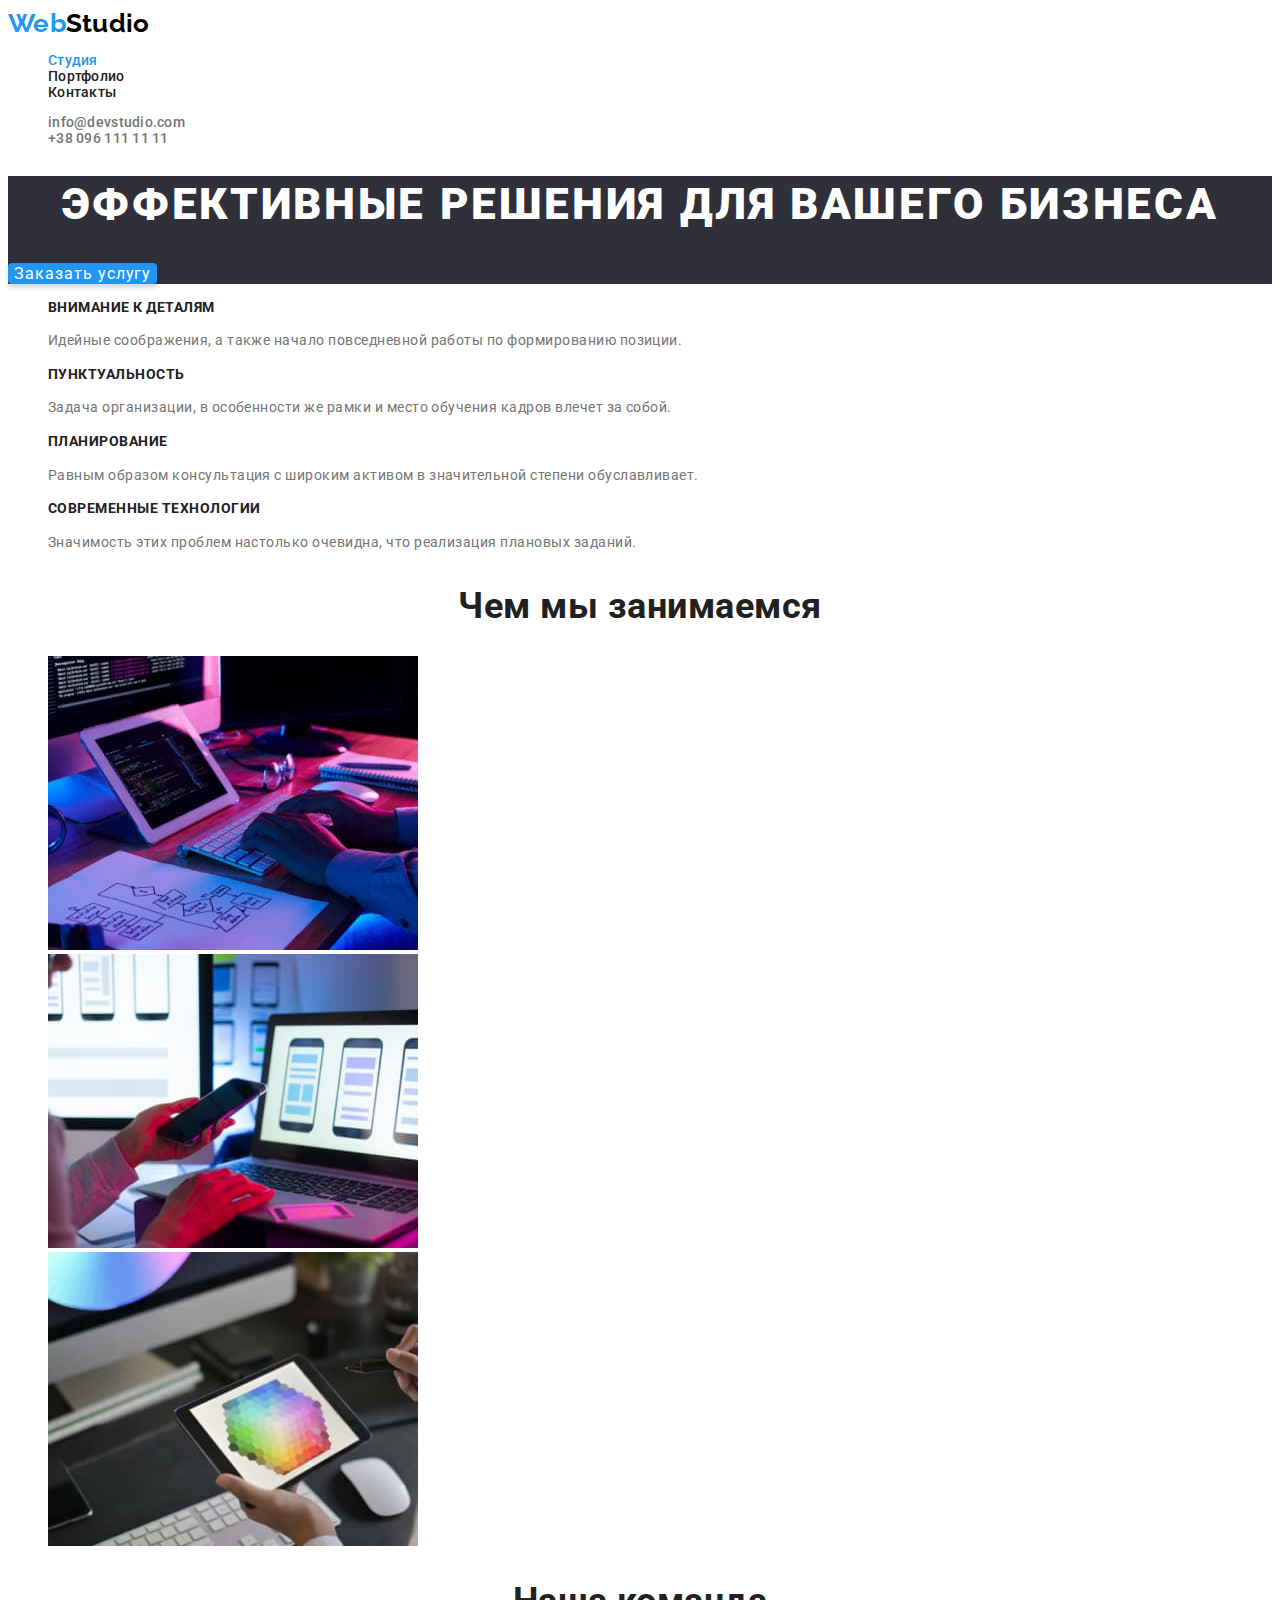
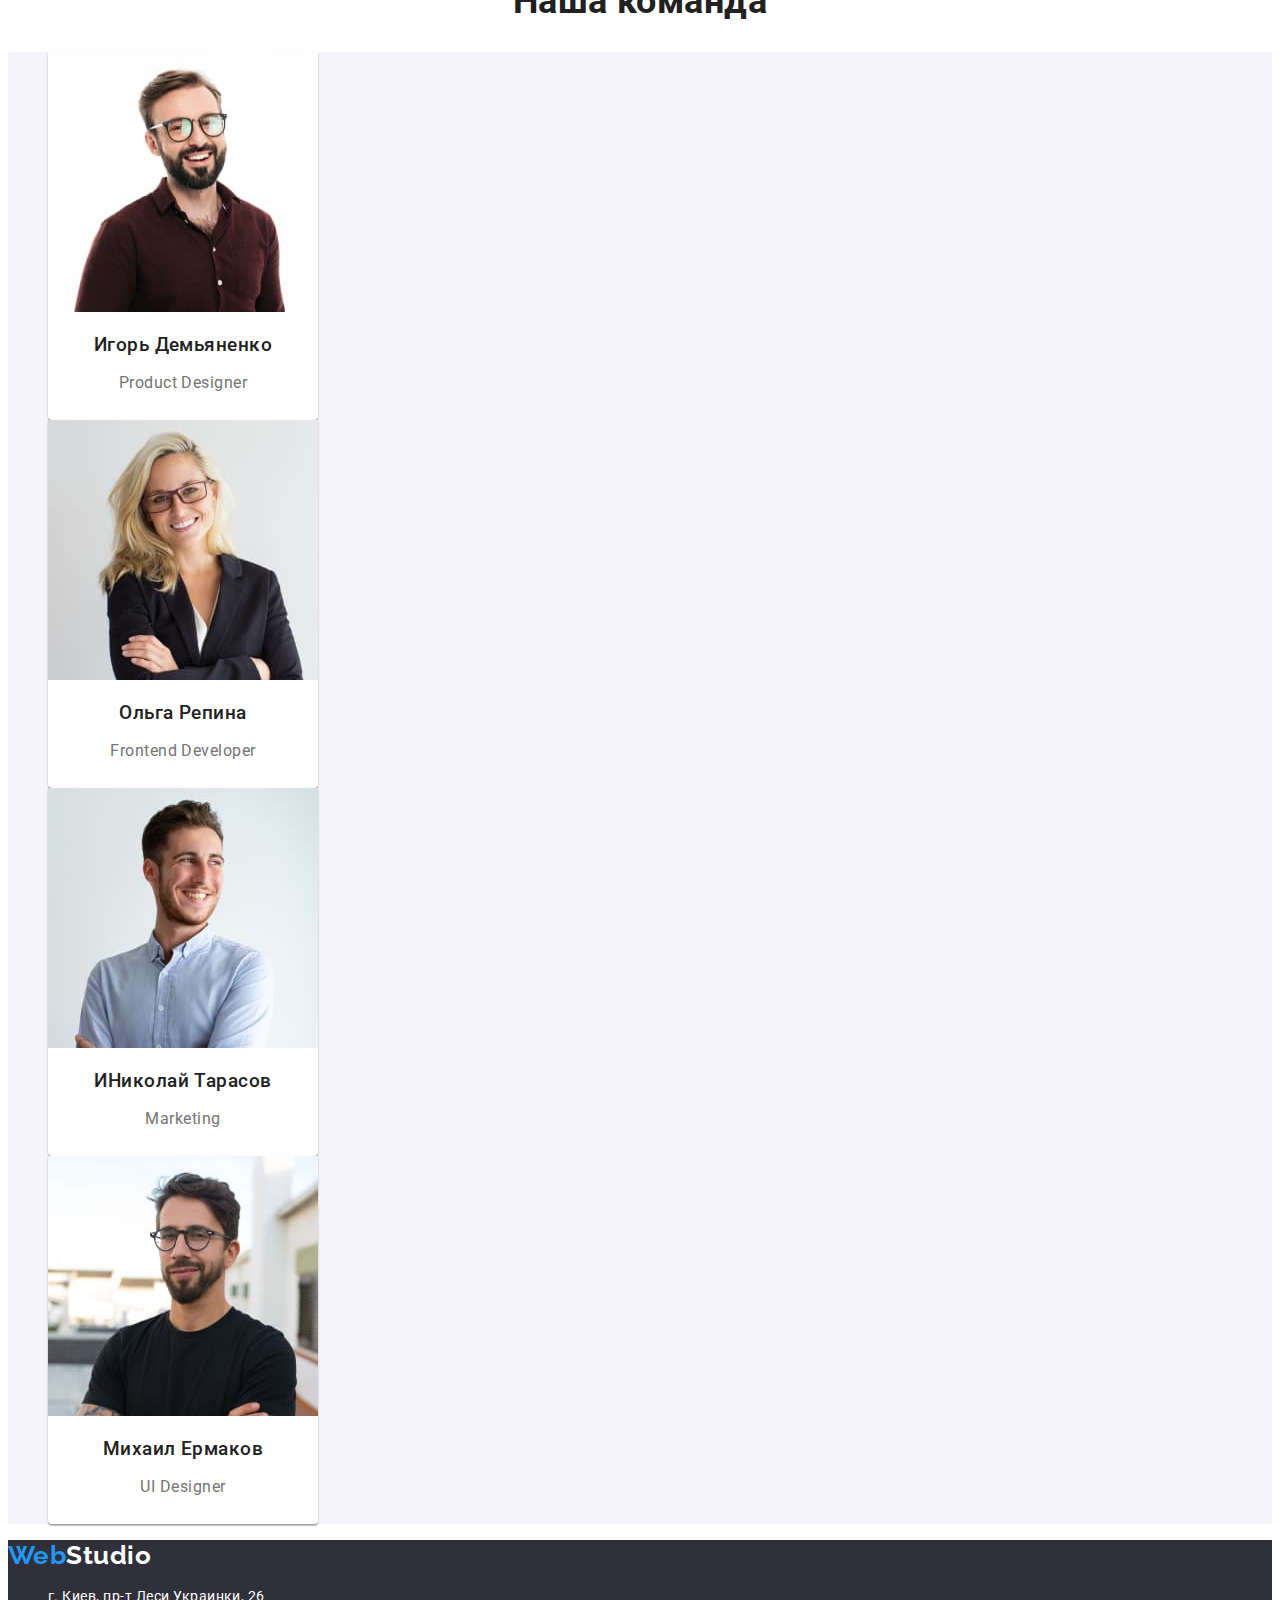
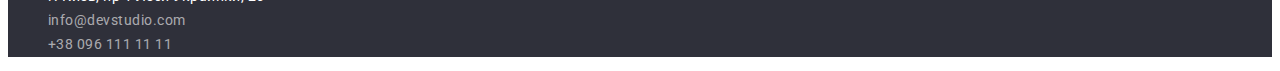
<file: index.html>
<!DOCTYPE html>
<html lang="ru">
<head>
	<meta charset="UTF-8">
	<meta http-equiv="X-UA-Compatible" content="IE=edge">
	<meta name="viewport" content="width=device-width, initial-scale=1.0">
	<title>studio</title>
	<link rel="preconnect" href="https://fonts.googleapis.com">
	<link rel="preconnect" href="https://fonts.gstatic.com" crossorigin>
	<link href="https://fonts.googleapis.com/css2?family=Raleway:wght@700&family=Roboto:wght@400;500;700;900&display=swap"
		rel="stylesheet">
	<link rel="stylesheet" href="css/style.css">
</head>
<body>
	<!-- ! header -->
		<header>
			<nav class="nav">
				<a class="logo" href="./index.html"><span class="logo-first-words">Web</span>Studio</a>
		
				<ul class="nav-list ">
					<li><a class="nav-link  link-active link" href="./index.html">Студия</a></li>
					<li><a class="nav-link link " href="./portfolio.html">Портфолио</a></li>
					<li><a class="nav-link link " href="contact">Контакты</a></li>
				</ul>
		
			</nav>
			<ul class="contact-list nav" >
				<li><a class="contact-link link" href="mailto:info@devstudio.com">info@devstudio.com</a></li>
				<li><a class="contact-link link" href="tel:+380961111111">+38 096 111 11 11</a></li>
			</ul>
		</header>
</header>
<!--! main -->
<main>
	<!-- !Hero -->

		<section class="hero">
			<h1 class="hero-title">Эффективные решения для вашего бизнеса</h1>
			<button class="button" type="button">Заказать услугу</button>
		</section>



	<!--! Peculiarities -->
<section class="peculiarities">
	<h2 class="visually-title" >Особенности</h2>
	<ul class="feature">
		<li>
			<h3 class="feature-title">Внимание к деталям</h3>
			<p class="feature-text">Идейные соображения, а также начало повседневной работы по формированию позиции.</p>
		</li>
		<li>
			<h3 class="feature-title">Пунктуальность</h3>
			<p class="feature-text">Задача организации, в особенности же рамки и место обучения кадров влечет за собой.</p>
		</li>
		<li>
			<h3 class="feature-title">Планирование</h3>
			<p class="feature-text">Равным образом консультация с широким активом в значительной степени обуславливает.</p>
		</li>
		<li>
			<h3 class="feature-title">Современные технологии</h3>
			<p class="feature-text">Значимость этих проблем настолько очевидна, что реализация плановых заданий.</p>
		</li>
	</ul>
</section>

<!-- ! What are we doing -->
<section>
<h2 class="section-title">Чем мы занимаемся</h2>

	<ul class="applications">
		<li><img src="./images/img.jpg" width="370" height="294" alt="Блок схема"></li>
		<li><img src="./images/img-1.jpg" width="370" height="294" alt="Мобильные приложение"></li>
		<li><img src="./images/img-2.jpg" width="370" height="294" alt="Планшет"></li>
		
	</ul>
</section>

<!-- ! Our command -->
<section >
	<h2 class="section-title ">Наша команда</h2>
<ul class="team">
<li class="team-card">
		<img src="./images/img-3.jpg" width="270" height="260" alt="фото">
		<h3 class="team-card-name">Игорь Демьяненко</h3>
		<p class="team-card-job">Product Designer</p>

</li>
<li  class="team-card">
		<img src="./images/img-4.jpg" width="270" height="260" alt="фото">
		<h3 class="team-card-name">Ольга Репина</h3>
		<p class="team-card-job">Frontend Developer</p>

</li>
<li  class="team-card">
		<img src="./images/img-5.jpg" width="270" height="260" alt="фото">
		<h3 class="team-card-name">ИНиколай Тарасов</h3>
		<p class="team-card-job">Marketing</p>

</li>
<li  class="team-card">
		<img src="./images/img-6.jpg" width="270" height="260" alt="фото">
		<h3 class="team-card-name">Михаил Ермаков</h3>
		<p class="team-card-job">UI Designer</p>
</li>
</ul>
</section>
<!-- main end -->
</main>


<!-- ! Footer  -->
<footer class="footer">
	<a class="logo" href="./index.html"><span class="logo-first-words">Web</span><span class="logo-second-word">Studio</span></a>
	<address class="addres" >
		<ul class="addres-list">
			<li><a class="addres-map" href="https://goo.gl/maps/piqngm7oDQpEDh6u6" target="_blank" rel="noopener nofollow noreferrer">г. Киев, пр-т Леси Украинки, 26</a></li>
			<li><a class="addres-contact link"  href="mailto:info@devstudio.com" >info@devstudio.com</a></li>
			<li><a class="addres-contact link"  href="tel:+380961111111">+38 096 111 11 11</a></li>
		</ul>
	</address>
	
</footer>
</body>
</html>
</file>
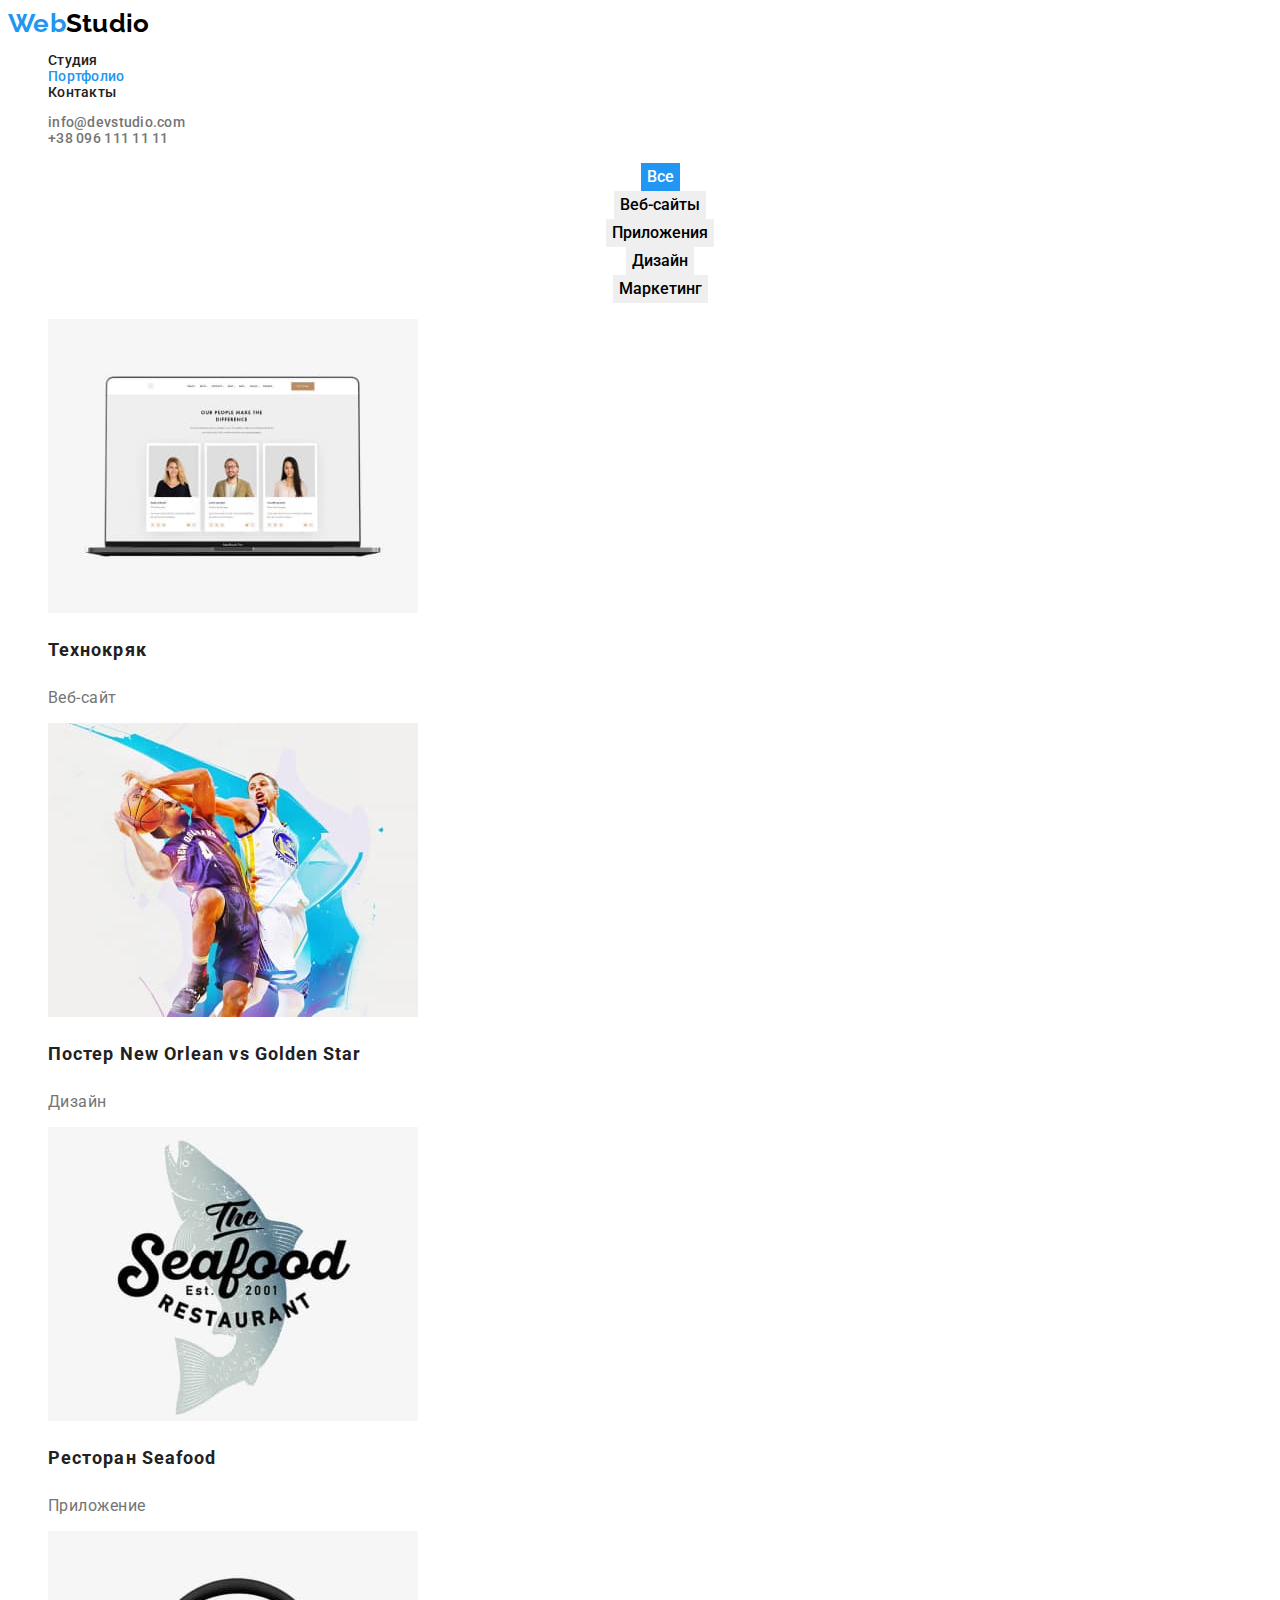
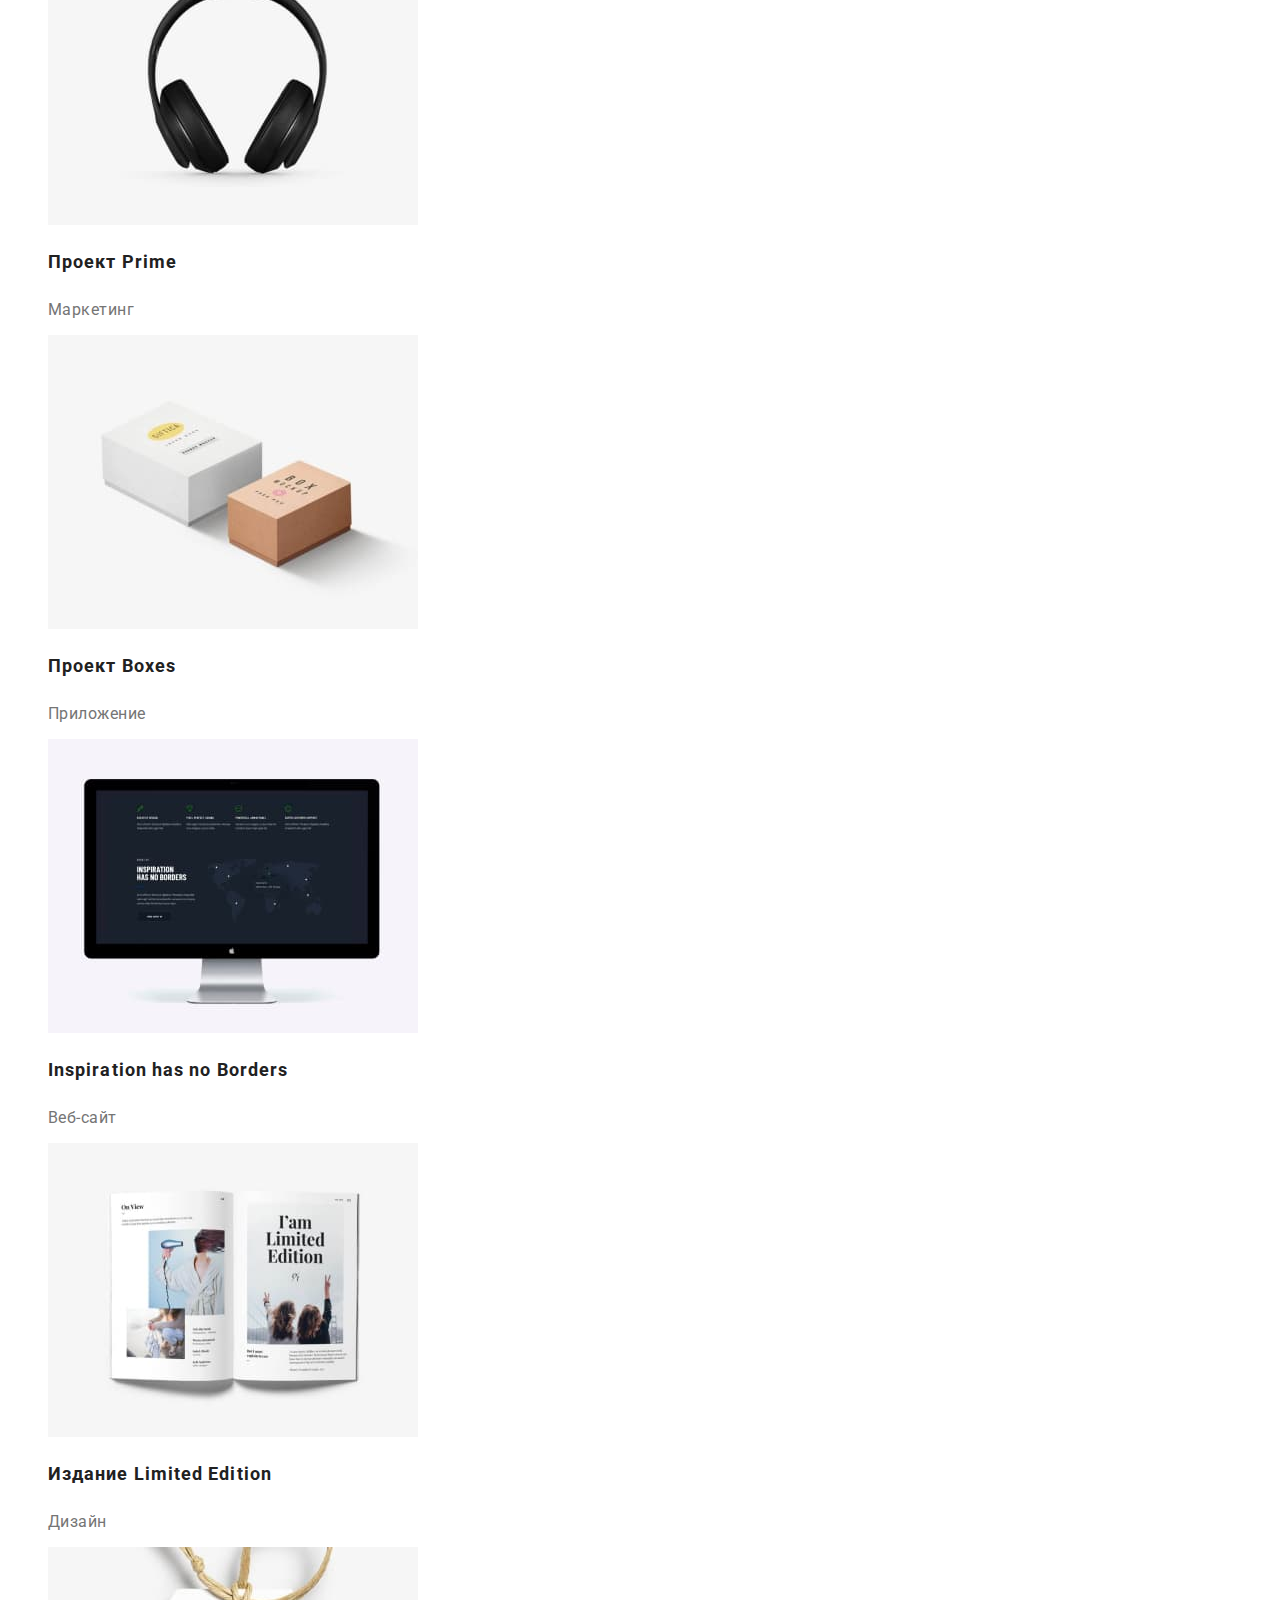
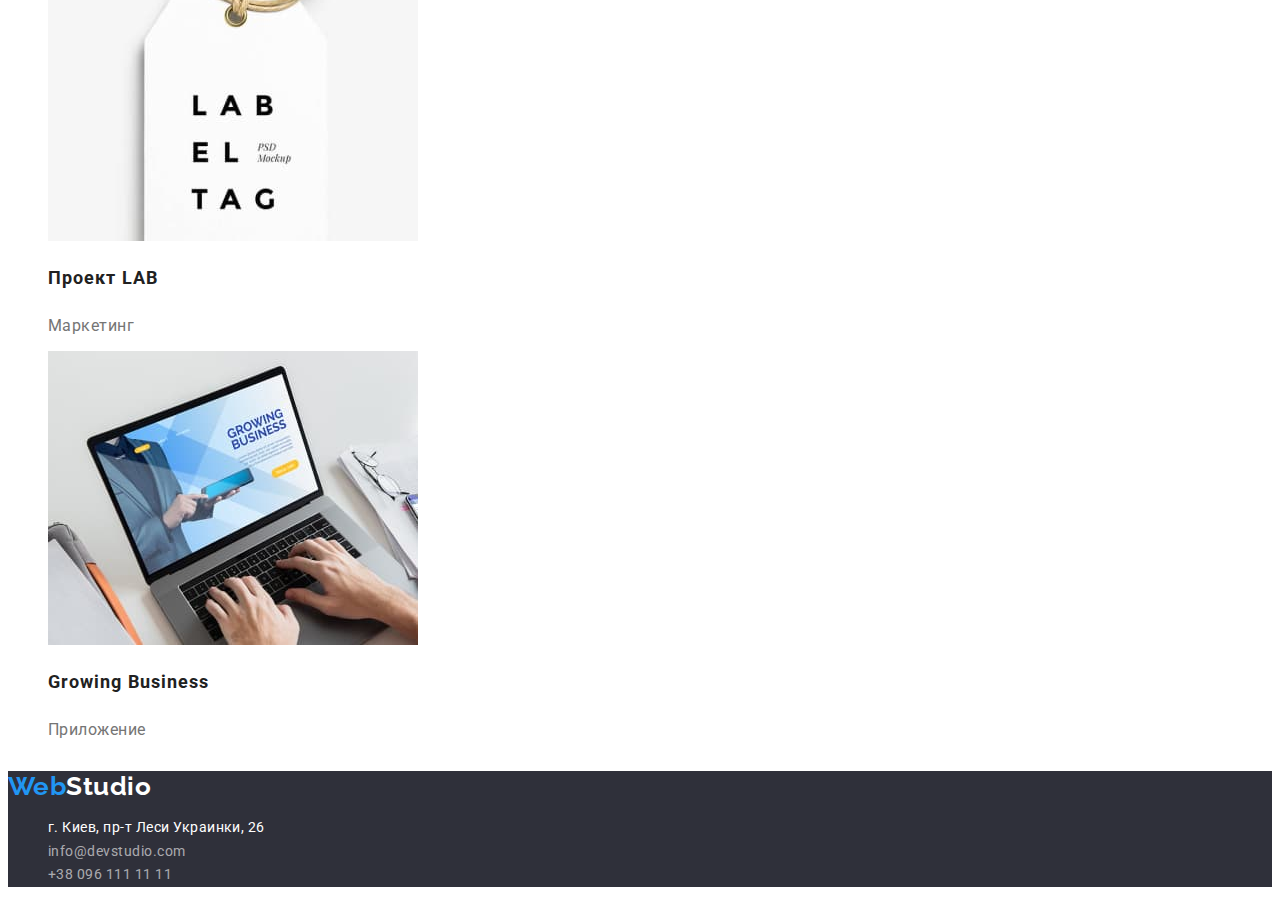
<file: portfolio.html>
<!DOCTYPE html>
<html lang="ru">

<head>
	<meta charset="UTF-8">
	<meta http-equiv="X-UA-Compatible" content="IE=edge">
	<meta name="viewport" content="width=device-width, initial-scale=1.0">
	<title>studio</title>
	<link rel="preconnect" href="https://fonts.googleapis.com">
	<link rel="preconnect" href="https://fonts.gstatic.com" crossorigin>
	<link
		href="https://fonts.googleapis.com/css2?family=Raleway:wght@700&family=Roboto:wght@400;500;700;900&display=swap"
		rel="stylesheet">
	<link rel="stylesheet" href="css/style.css">
</head>

<body>
	<!-- ! header -->
	<header>
			<header>
				<nav class="nav">
					<a class="logo" href="./index.html"><span class="logo-first-words">Web</span>Studio</a>
			
					<ul class="nav-list ">
						<li><a class="nav-link  link" href="./index.html">Студия</a></li>
						<li><a class="nav-link link  link-active" href="./portfolio.html">Портфолио</a></li>
						<li><a class="nav-link link " href="contact">Контакты</a></li>
					</ul>
			
				</nav>
				<ul class="contact-list nav">
					<li><a class="contact-link link" href="mailto:info@devstudio.com">info@devstudio.com</a></li>
					<li><a class="contact-link link" href="tel:+380961111111">+38 096 111 11 11</a></li>
				</ul>
			</header>
	<!--! main -->
	<main>
		<section>
			<h1 class="visually-title">Проекты</h1>
			<ul class="filter-list">
				<li><button class="filter filter-active">Все</button></li>
				<li><button class="filter ">Веб-сайты</button></li>
				<li><button class="filter ">Приложения</button></li>
				<li><button class="filter ">Дизайн</button></li>
				<li><button class="filter ">Маркетинг</button></li>
			</ul>
			<ul class="project-list">
				<li class="project">
					<a class="project-link" href="#"  target="_blank" rel="noopener nofollow noreferrer">
						<img src="./images/portfolio/img.jpg" alt="Ноутбук с сайтом" width="370" height="294">
						<h2 class="project-name">Технокряк</h2>
						<p class="project-description">Веб-сайт</p>
					</a>
				</li>
				<li class="project">
					<a class="project-link" href="#" target="_blank" rel="noopener nofollow noreferrer">
						<img src="./images/portfolio/img-1.jpg" alt="Ноутбук с сайтом" width="370" height="294">
						<h2 class="project-name">Постер New Orlean vs Golden Star</h2>
						<p class="project-description">Дизайн</p>
					</a>
				</li>
				<li class="project">
					<a class="project-link" href="#" target="_blank" rel="noopener nofollow noreferrer">
						<img src="./images/portfolio/img-2.jpg" alt="Ноутбук с сайтом" width="370" height="294">
						<h2 class="project-name">Ресторан Seafood</h2>
						<p class="project-description">Приложение</p>
					</a>
				</li>
				<li class="project">
					<a class="project-link" href="#" target="_blank" rel="noopener nofollow noreferrer">
						<img src="./images/portfolio/img-3.jpg" alt="Ноутбук с сайтом" width="370" height="294">
						<h2 class="project-name">Проект Prime</h2>
						<p class="project-description">Маркетинг</p>
					</a>
				</li>
				<li class="project">
					<a class="project-link" href="#" target="_blank" rel="noopener nofollow noreferrer">
						<img src="./images/portfolio/img-4.jpg" alt="Ноутбук с сайтом" width="370" height="294">
						<h2 class="project-name">Проект Boxes</h2>
						<p class="project-description">Приложение</p>
					</a>
				</li>
				<li class="project">
					<a class="project-link" href="#" target="_blank" rel="noopener nofollow noreferrer">
						<img src="./images/portfolio/img-5.jpg" alt="Ноутбук с сайтом" width="370" height="294">
						<h2 class="project-name">Inspiration has no Borders</h2>
						<p class="project-description">Веб-сайт</p>
					</a>
				</li>
				<li class="project">
					<a class="project-link" href="#" target="_blank" rel="noopener nofollow noreferrer">
						<img src="./images/portfolio/img-6.jpg" alt="Ноутбук с сайтом" width="370" height="294">
						<h2 class="project-name">Издание Limited Edition</h2>
						<p class="project-description">Дизайн</p>
					</a>
				</li>
				<li class="project">
					<a class="project-link" href="#" target="_blank" rel="noopener nofollow noreferrer">
						<img src="./images/portfolio/img-7.jpg" alt="Ноутбук с сайтом" width="370" height="294">
						<h2 class="project-name">Проект LAB</h2>
						<p class="project-description">Маркетинг</p>
					</a>
				</li>
				<li class="project">
					<a class="project-link" href="#" target="_blank" rel="noopener nofollow noreferrer">
						<img src="./images/portfolio/img-8.jpg" alt="Ноутбук с сайтом" width="370" height="294">
						<h2 class="project-name">Growing Business</h2>
						<p class="project-description">Приложение</p>
					</a>
				</li>
			</ul>
		</section>
		<!-- main end -->
	</main>


	<!-- ! Footer  -->
	<footer  class="footer">
		<a class="logo" href="./index.html"><span class="logo-first-words">Web</span><span
				class="logo-second-word">Studio</span></a>
		<address class="addres">
			<ul class="addres-list">
				<li><a class="addres-map" href="https://goo.gl/maps/piqngm7oDQpEDh6u6" target="_blank"
						rel="noopener nofollow noreferrer">г. Киев, пр-т Леси Украинки, 26</a></li>
				<li><a class="addres-contact link" href="mailto:info@devstudio.com">info@devstudio.com</a></li>
				<li><a class="addres-contact link" href="tel:+380961111111">+38 096 111 11 11</a></li>
			</ul>
		</address>
	</footer>
</body>

</html>
</file>
<file: css/style.css>
:root{
--active-color: #2196F3;
--hover-color: #107ed8;
--title-color: #212121;
--text-color: #757575;
--bg-color: #2F303A;
--white-color: #ffffff;
}

body{
	font-family:'Roboto' ;
	font-style: normal;
	font-size: 16px;
	color: var(--title-color);
	background-color: var(--white-color);
	letter-spacing: 0.03em;
}


/* ! button */
.button{
	background: #2196F3;
	box-shadow: 0px 4px 4px rgba(0, 0, 0, 0.15);
	color: var(--white-color);
	border-radius: 4px;
	font-weight: 700;
	line-height: 30px;
	align-items: center;
	text-align: center;
	letter-spacing: 0.06em;
	font-family: inherit;
	border: none;
	font: inherit;
	cursor: pointer;

}
.button:hover, .button:focus{
	background-color: var(--hover-color);
}
/*? button end */
.filter-list{
	font-weight: 500;
	line-height: 26px;
	text-align: center;
	list-style-type: none;
}
.filter{
	border: none;
	font: inherit;
	cursor: pointer;
}
.filter-active, .filter:hover, .filter:focus{
	color: var(--white-color);
	background-color: var(--active-color);
}

/* *font style */
.section-title{
		font-weight: 700;
		font-size: 36px;
		line-height: 42px;
		text-align: center;
}
.subtitle{

}
.visually-title {
	position: absolute;
	width: 1px;
	height: 1px;
	margin: -1px;
	border: 0;
	padding: 0;
	white-space: nowrap;
	clip-path: inset(100%);
	clip: rect(0 0 0 0);
	overflow: hidden;
}


/* *font style  end*/

/* ! Header  */
.logo{
font-family: 'Raleway';
font-size: 26px;
font-weight: 700;
color: #000000;;
line-height: 31px;
font-size: 26px;
text-decoration: none;
}
.logo-first-words{
color: var(--active-color);
}
.logo-second-word{
	color: var(--white-color);
}
.nav{
	font-weight: 500;
	font-size: 14px;
	line-height: 1.14;
	letter-spacing: 0.02em;
}
.nav-list{
	list-style-type: none;
}
.nav-link{
	color: var(--title-color);
	text-decoration: none;
}
.link:hover, .link:focus{
	color:var(--hover-color);
}
.link-active{
	color: var(--active-color);
}
.contact-list {
	text-decoration: none;
	list-style-type: none;
}
.contact-link {
	color: var(--text-color);
	text-decoration: none;
}


/* ? header end  */




/* * main studio */

/* ! hero */
.hero{
	background-color: var(--bg-color);
}
.hero-title{
	font-weight: 900;
	font-size: 44px;
	line-height: 1.3;
	text-align: center;
	letter-spacing: 0.06em;
	text-transform: uppercase;
	color: var(--white-color);
}

/* !  Peculiarities*/

.feature{
	list-style-type: none;
}
.feature-title {
	font-size: 14px;
	line-height: 1.1;
	text-transform: uppercase;
}

.feature-text {
	font-size: 14px;
	line-height: 1.7;
	color: var(--text-color);
}

 /* ! What are we doing  */
.applications{
	list-style-type: none;
}

/* ! Our command */
.team {
	background-color: #F5F4FA;
	list-style-type: none;

}

.team-card {
	width: 270px;
	height: 368px;
	box-shadow: 0px 1px 3px rgba(0, 0, 0, 0.12), 
				0px 1px 1px rgba(0, 0, 0, 0.14),
				0px 2px 1px rgba(0, 0, 0, 0.2);
	background-color: #FFFFFF;
	border-radius: 0px 0px 4px 4px;
}

.team-card-name {
	font-weight: 500;
	line-height: 1.1;
	text-align: center;
	color: #212121;
}

.team-card-job {
	line-height: 1.1;
	text-align: center;
	color: var(--text-color);
}

/* * main studio end  */

.project-list {
	list-style-type: none;
}

.project {
	width: 370px;
	height: 404px;
}
.project-link{
text-decoration: none;
}
.project-name {
	font-size: 18px;
	line-height: 2;
	letter-spacing: 0.06em;
	color: var(--title-color);
}

.project-description {
	font-weight: 400;
	line-height: 1.8;
	color: var(--text-color);
}
/* * main portfolio end  */



/* ! footer  */
.footer {
	background-color: var(--bg-color);

}
.addres{
	color:var(--white-color);
}
.addres-list{
	list-style-type: none;
	font-style: normal;
	font-weight: 400;
	font-size: 14px;
	line-height: 1.7;
}
.addres-map{
	text-decoration: none;
	color: var(--white-color);

}
.addres-contact{
	color: rgba(255, 255, 255, 0.6);
	text-decoration: none;
}
/*? footer end  */
</file>
